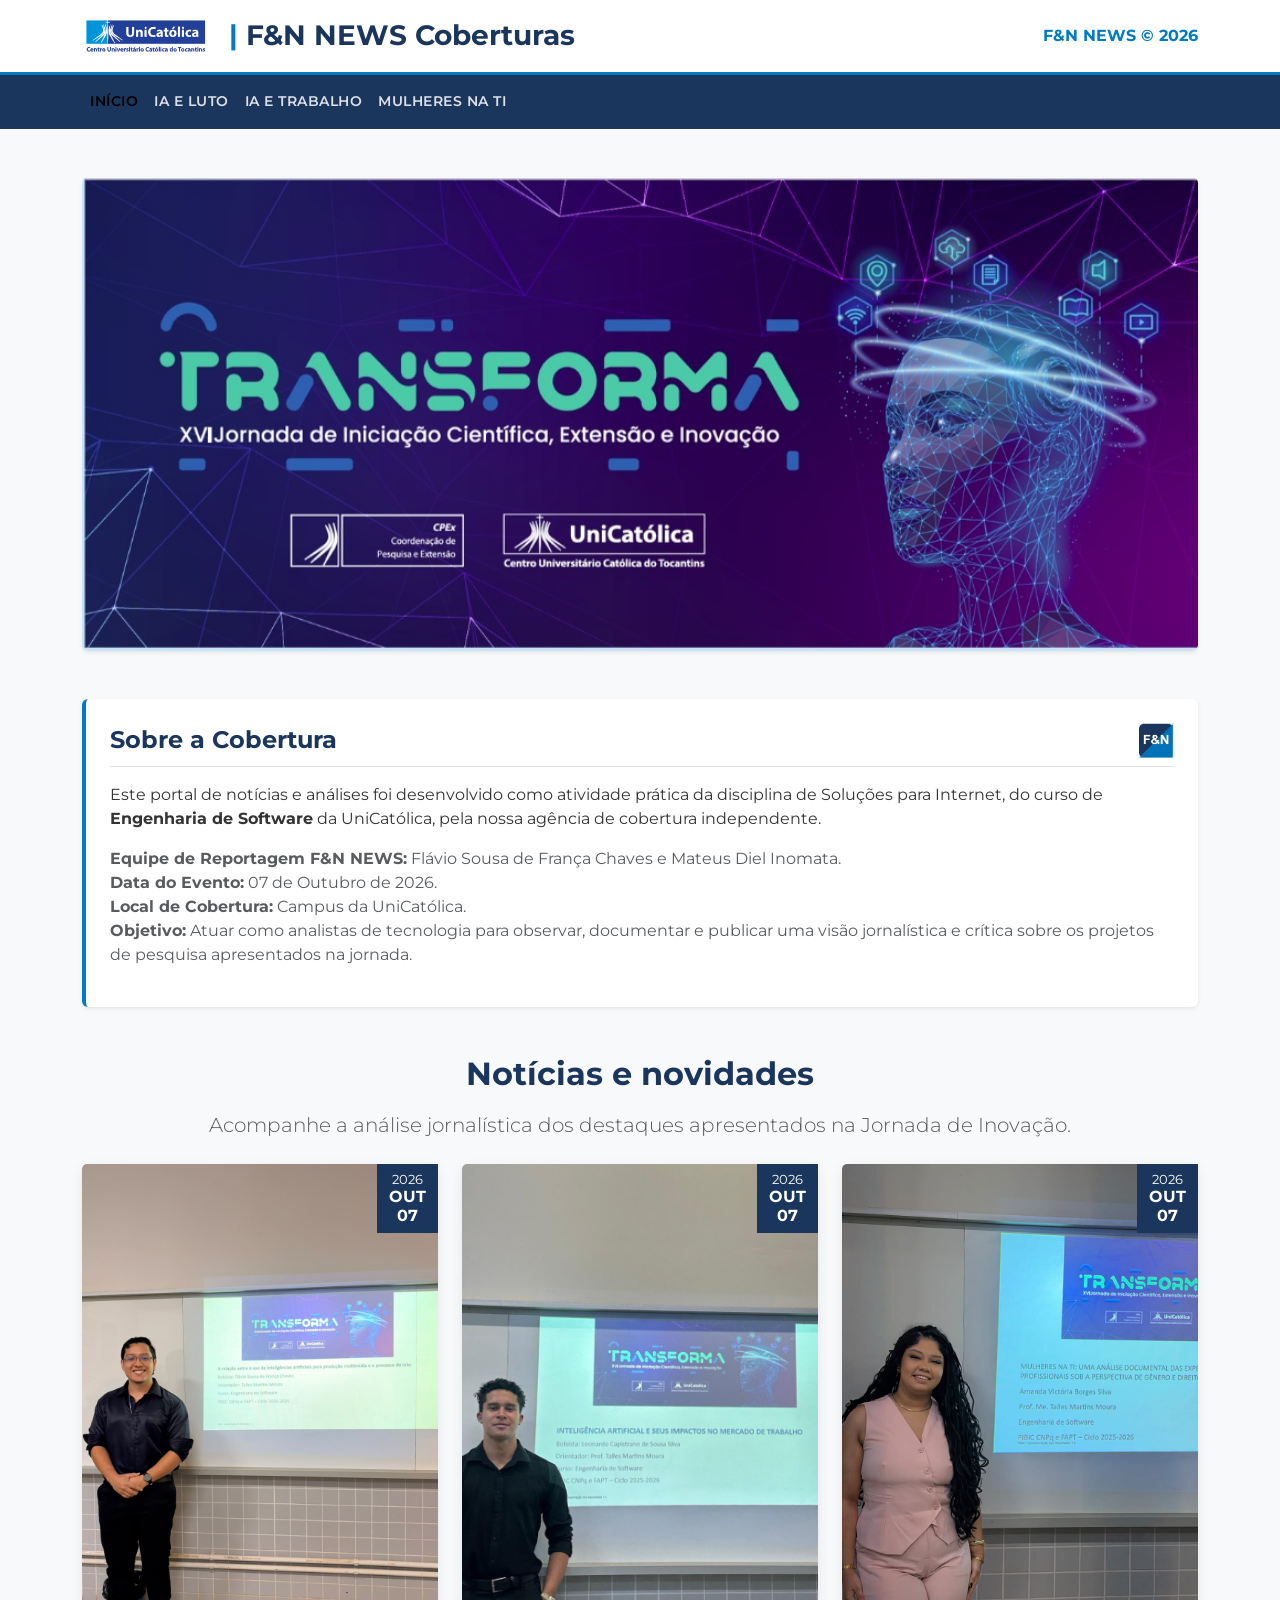
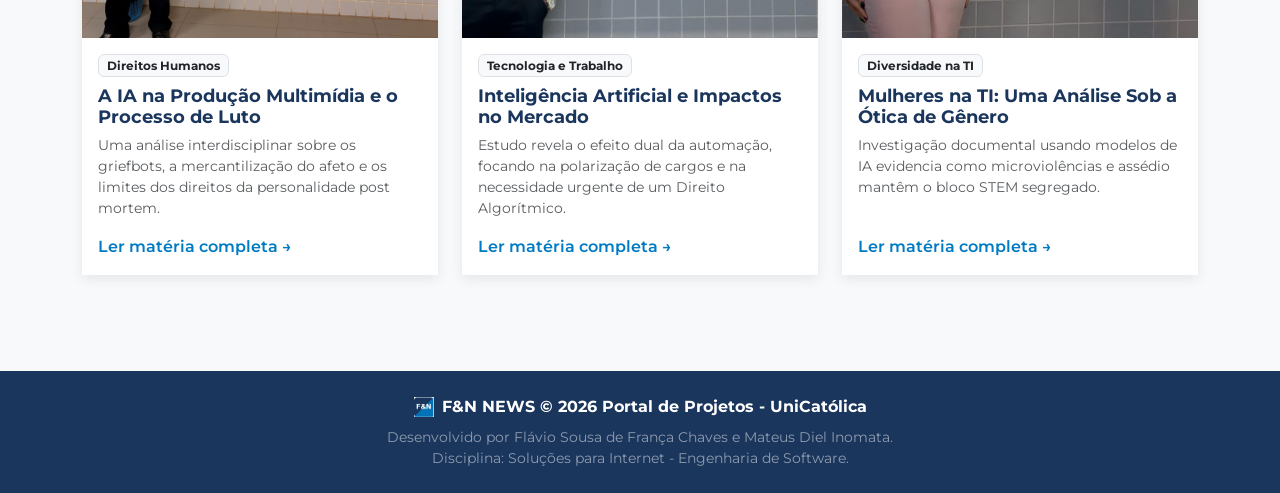
<file: index.html>
<!DOCTYPE html>
<html lang="pt-br">
<head>
    <meta charset="UTF-8">
    <meta name="viewport" content="width=device-width, initial-scale=1.0">
    <!-- NOME DA SUA EMPRESA NA BARRINHA -->
    <title>F&N NEWS | Portal de Projetos UniCatólica</title>
    
    <!-- LINK PARA A BARRINHA (Favicon) -->
    <link rel="icon" type="image/png" href="img/favicon-fn.png?v=2">
    
    <!-- CSS do Bootstrap -->
    <link href="https://cdn.jsdelivr.net/npm/bootstrap@5.3.2/dist/css/bootstrap.min.css" rel="stylesheet">
    <!-- Nosso CSS Personalizado -->
    <link href="css/style.css" rel="stylesheet">
</head>
<body>

    <!-- Cabeçalho Semântico com Logótipo e Nome da Empresa -->
    <header class="header-top py-3">
        <div class="container d-flex justify-content-between align-items-center">
            <div class="d-flex align-items-center gap-3">
                <img src="img/logo-unicatolica.png" alt="Logótipo UniCatólica" height="40">
                <h1 class="h3 mb-0 text-dark fw-bold" style="color: var(--uc-azul-escuro) !important;">
                    <span style="color: var(--uc-azul-claro);">|</span> F&N NEWS Coberturas
                </h1>
            </div>
            <span class="text-muted d-none d-md-block fw-bold" style="color: var(--uc-azul-claro) !important;">F&N NEWS &copy; 2026</span>
        </div>
    </header>

    <!-- Menu de Navegação Semântico -->
    <nav class="navbar navbar-expand-md navbar-custom py-2">
        <div class="container">
            <button class="navbar-toggler bg-light" type="button" data-bs-toggle="collapse" data-bs-target="#menuPrincipal" aria-controls="menuPrincipal" aria-expanded="false" aria-label="Alternar navegação">
                <span class="navbar-toggler-icon"></span>
            </button>
            <div class="collapse navbar-collapse" id="menuPrincipal">
                <ul class="navbar-nav me-auto nav-menu-custom">
                    <li class="nav-item"><a class="nav-link active" href="index.html">Início</a></li>
                    <li class="nav-item"><a class="nav-link" href="projeto1.html">IA e Luto</a></li>
                    <li class="nav-item"><a class="nav-link" href="projeto2.html">IA e Trabalho</a></li>
                    <li class="nav-item"><a class="nav-link" href="projeto3.html">Mulheres na TI</a></li>
                </ul>
            </div>
        </div>
    </nav>

    <!-- Conteúdo Principal Semântico -->
    <main class="container my-5">
        
        <!-- Banner do Evento -->
        <section class="mb-5">
            <img src="img/banner-evento.jpg" alt="Banner Transforma - XV Jornada de Iniciação Científica" class="img-fluid rounded shadow-sm w-100">
        </section>

        <!-- SECÇÃO SOBRE (Requisito Obrigatório da Aba 1) -->
        <section class="mb-5 bg-white p-4 rounded shadow-sm border-start border-4" style="border-color: var(--uc-azul-claro) !important;">
            <div class="d-flex align-items-center justify-content-between border-bottom pb-2 mb-3">
                <h2 class="fw-bold h4 mb-0" style="color: var(--uc-azul-escuro);">Sobre a Cobertura</h2>
                <img src="img/favicon-fn.png" alt="Logo F&N News" height="35">
            </div>
            <p>Este portal de notícias e análises foi desenvolvido como atividade prática da disciplina de Soluções para Internet, do curso de <strong>Engenharia de Software</strong> da UniCatólica, pela nossa agência de cobertura independente.</p>
            <ul class="list-unstyled text-muted">
                <li><strong>Equipe de Reportagem F&N NEWS:</strong> Flávio Sousa de França Chaves e Mateus Diel Inomata.</li>
                <li><strong>Data do Evento:</strong> 07 de Outubro de 2026.</li>
                <li><strong>Local de Cobertura:</strong> Campus da UniCatólica.</li>
                <li><strong>Objetivo:</strong> Atuar como analistas de tecnologia para observar, documentar e publicar uma visão jornalística e crítica sobre os projetos de pesquisa apresentados na jornada.</li>
            </ul>
        </section>

        <section class="mb-4 text-center">
            <h2 class="fw-bold mb-3" style="color: var(--uc-azul-escuro);">Notícias e novidades</h2>
            <p class="lead text-muted">Acompanhe a análise jornalística dos destaques apresentados na Jornada de Inovação.</p>
        </section>

        <!-- Grid de Artigos (Cards no estilo UniCatólica) -->
        <div class="row g-4 news-grid">
            
            <!-- Projeto 1 -->
            <article class="col-12 col-md-4">
                <div class="card news-card">
                    <div class="card-date-badge">
                        <span>2026</span>
                        OUT<br>07
                    </div>
                    <img src="img/projeto1-01.jpg" class="card-img-top" alt="Apresentação do projeto sobre IA e Luto">
                    <div class="card-body d-flex flex-column">
                        <span class="badge bg-light text-dark mb-2 align-self-start border">Direitos Humanos</span>
                        <h3 class="card-title h5">A IA na Produção Multimídia e o Processo de Luto</h3>
                        <p class="card-text text-muted small">Uma análise interdisciplinar sobre os griefbots, a mercantilização do afeto e os limites dos direitos da personalidade post mortem.</p>
                        <a href="projeto1.html" class="btn-leia-mais mt-auto">Ler matéria completa &rarr;</a>
                    </div>
                </div>
            </article>

            <!-- Projeto 2 -->
            <article class="col-12 col-md-4">
                <div class="card news-card">
                    <div class="card-date-badge">
                        <span>2026</span>
                        OUT<br>07
                    </div>
                    <img src="img/projeto2-01.jpg" class="card-img-top" alt="Leonardo apresentando o projeto sobre IA no mercado de trabalho">
                    <div class="card-body d-flex flex-column">
                        <span class="badge bg-light text-dark mb-2 align-self-start border">Tecnologia e Trabalho</span>
                        <h3 class="card-title h5">Inteligência Artificial e Impactos no Mercado</h3>
                        <p class="card-text text-muted small">Estudo revela o efeito dual da automação, focando na polarização de cargos e na necessidade urgente de um Direito Algorítmico.</p>
                        <a href="projeto2.html" class="btn-leia-mais mt-auto">Ler matéria completa &rarr;</a>
                    </div>
                </div>
            </article>

            <!-- Projeto 3 -->
            <article class="col-12 col-md-4">
                <div class="card news-card">
                    <div class="card-date-badge">
                        <span>2026</span>
                        OUT<br>07
                    </div>
                    <img src="img/projeto3-01.jpg" class="card-img-top" alt="Apresentação do projeto Mulheres na TI">
                    <div class="card-body d-flex flex-column">
                        <span class="badge bg-light text-dark mb-2 align-self-start border">Diversidade na TI</span>
                        <h3 class="card-title h5">Mulheres na TI: Uma Análise Sob a Ótica de Gênero</h3>
                        <p class="card-text text-muted small">Investigação documental usando modelos de IA evidencia como microviolências e assédio mantêm o bloco STEM segregado.</p>
                        <a href="projeto3.html" class="btn-leia-mais mt-auto">Ler matéria completa &rarr;</a>
                    </div>
                </div>
            </article>

        </div>
    </main>

    <!-- Rodapé Semântico com Assinatura da Empresa -->
    <footer class="py-4 mt-5">
        <div class="container text-center">
            <div class="d-flex justify-content-center align-items-center gap-2 mb-2">
                <img src="img/favicon-fn.png" alt="F&N News" height="20">
                <p class="mb-0 fw-bold">F&N NEWS &copy; 2026 Portal de Projetos - UniCatólica</p>
            </div>
            <p class="mb-0 small text-white-50">
                Desenvolvido por Flávio Sousa de França Chaves e Mateus Diel Inomata.<br>
                Disciplina: Soluções para Internet - Engenharia de Software.
            </p>
        </div>
    </footer>

    <!-- JavaScript do Bootstrap -->
    <script src="https://cdn.jsdelivr.net/npm/bootstrap@5.3.2/dist/js/bootstrap.bundle.min.js"></script>
</body>
</html>
</file>
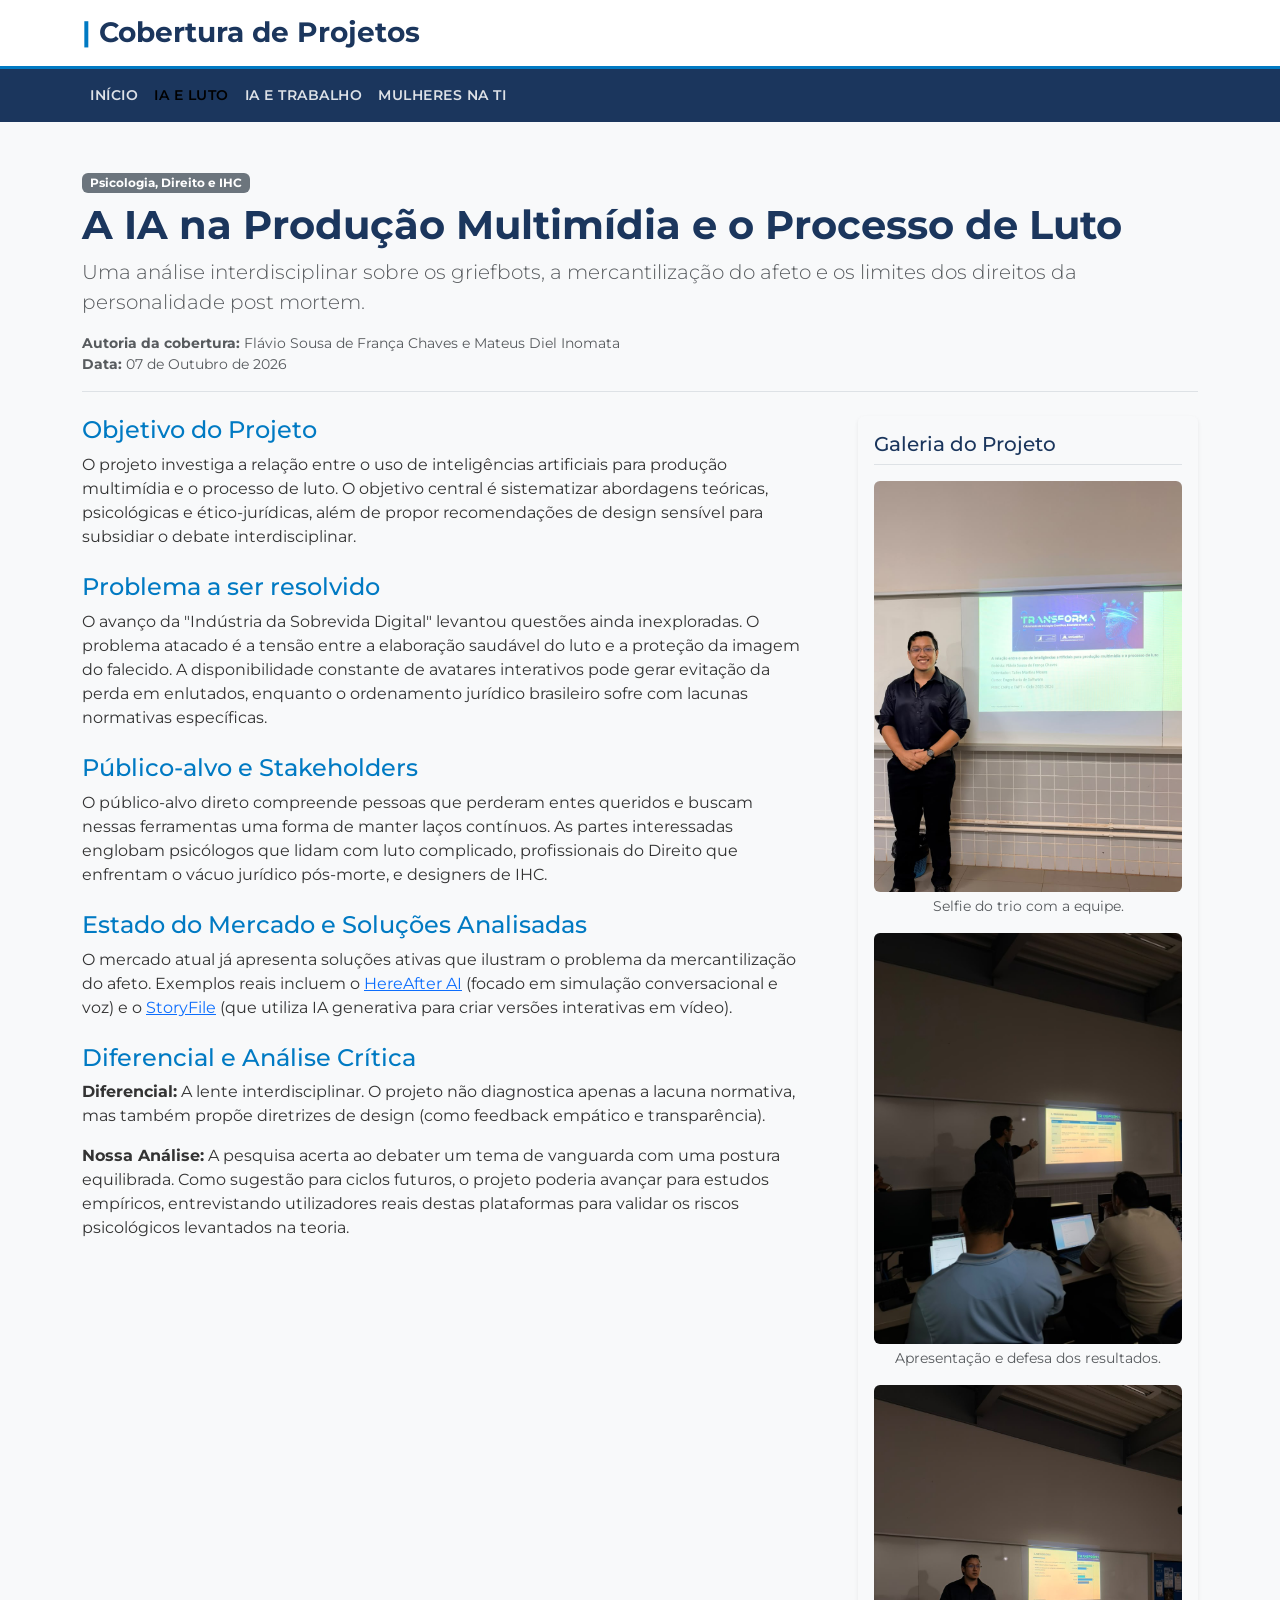
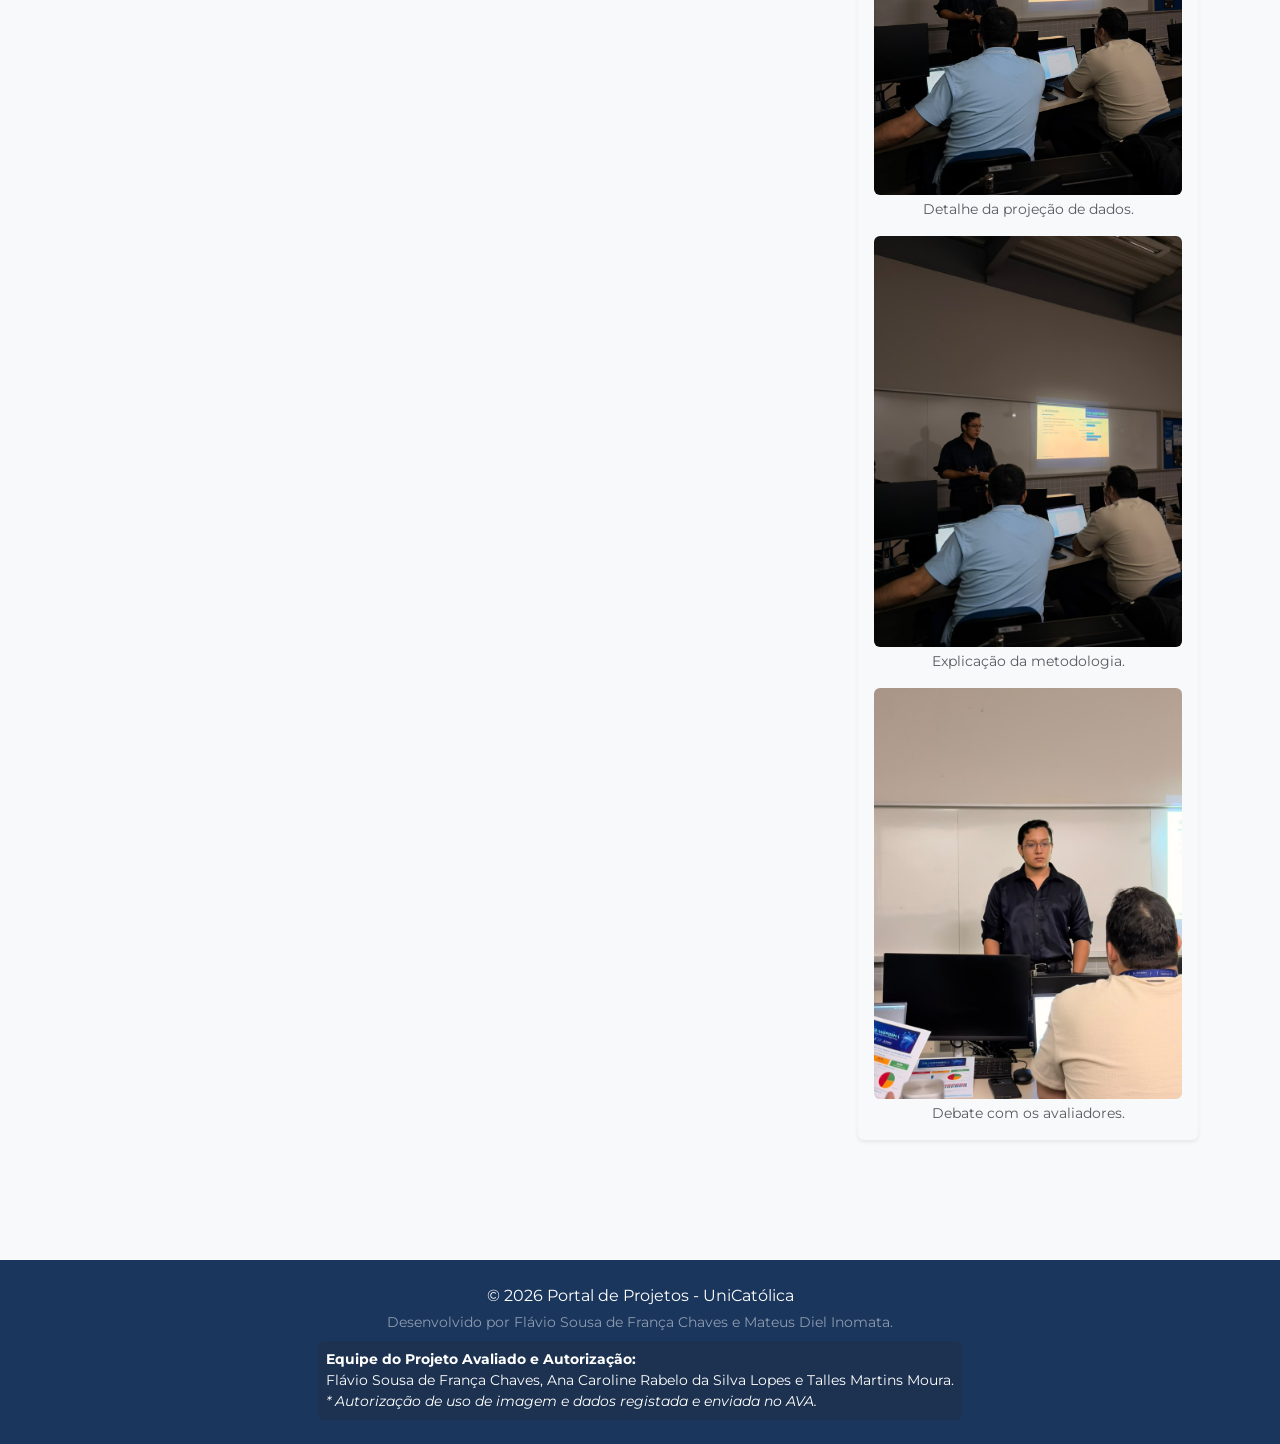
<file: projeto1.html>
<!DOCTYPE html>
<html lang="pt-br">
<head>
    <meta charset="UTF-8">
    <meta name="viewport" content="width=device-width, initial-scale=1.0">
    <title>IA e Luto | Portal de Projetos</title>
    <link href="https://cdn.jsdelivr.net/npm/bootstrap@5.3.2/dist/css/bootstrap.min.css" rel="stylesheet">
    <link href="css/style.css" rel="stylesheet">
    <link rel="icon" type="image/png" href="img/favicon-fn.png">
</head>
<body>

    <header class="header-top py-3">
        <div class="container d-flex justify-content-between align-items-center">
            <h2 class="h3 mb-0 fw-bold" style="color: var(--uc-azul-escuro);">
                <span style="color: var(--uc-azul-claro);">|</span> Cobertura de Projetos
            </h2>
        </div>
    </header>

    <nav class="navbar navbar-expand-md navbar-custom py-2">
        <div class="container">
            <button class="navbar-toggler bg-light" type="button" data-bs-toggle="collapse" data-bs-target="#menuPrincipal">
                <span class="navbar-toggler-icon"></span>
            </button>
            <div class="collapse navbar-collapse" id="menuPrincipal">
                <ul class="navbar-nav me-auto nav-menu-custom">
                    <li class="nav-item"><a class="nav-link" href="index.html">Início</a></li>
                    <li class="nav-item"><a class="nav-link active" href="projeto1.html">IA e Luto</a></li>
                    <li class="nav-item"><a class="nav-link" href="projeto2.html">IA e Trabalho</a></li>
                    <li class="nav-item"><a class="nav-link" href="projeto3.html">Mulheres na TI</a></li>
                </ul>
            </div>
        </div>
    </nav>

    <main class="container my-5">
        <article>
            <header class="mb-4 border-bottom pb-3">
                <span class="badge bg-secondary mb-2">Psicologia, Direito e IHC</span>
                <h1 class="fw-bold" style="color: var(--uc-azul-escuro);">A IA na Produção Multimídia e o Processo de Luto</h1>
                <p class="lead text-muted">Uma análise interdisciplinar sobre os griefbots, a mercantilização do afeto e os limites dos direitos da personalidade post mortem.</p>
                <div class="text-muted small">
                    <strong>Autoria da cobertura:</strong> Flávio Sousa de França Chaves e Mateus Diel Inomata<br>
                    <strong>Data:</strong> 07 de Outubro de 2026
                </div>
            </header>

            <div class="row g-5">
                <div class="col-12 col-lg-8">
                    
                    <section class="mb-4">
                        <h2 class="h4" style="color: var(--uc-azul-claro);">Objetivo do Projeto</h2>
                        <p>O projeto investiga a relação entre o uso de inteligências artificiais para produção multimídia e o processo de luto. O objetivo central é sistematizar abordagens teóricas, psicológicas e ético-jurídicas, além de propor recomendações de design sensível para subsidiar o debate interdisciplinar.</p>
                    </section>

                    <section class="mb-4">
                        <h2 class="h4" style="color: var(--uc-azul-claro);">Problema a ser resolvido</h2>
                        <p>O avanço da "Indústria da Sobrevida Digital" levantou questões ainda inexploradas. O problema atacado é a tensão entre a elaboração saudável do luto e a proteção da imagem do falecido. A disponibilidade constante de avatares interativos pode gerar evitação da perda em enlutados, enquanto o ordenamento jurídico brasileiro sofre com lacunas normativas específicas.</p>
                    </section>

                    <section class="mb-4">
                        <h2 class="h4" style="color: var(--uc-azul-claro);">Público-alvo e Stakeholders</h2>
                        <p>O público-alvo direto compreende pessoas que perderam entes queridos e buscam nessas ferramentas uma forma de manter laços contínuos. As partes interessadas englobam psicólogos que lidam com luto complicado, profissionais do Direito que enfrentam o vácuo jurídico pós-morte, e designers de IHC.</p>
                    </section>

                    <section class="mb-4">
                        <h2 class="h4" style="color: var(--uc-azul-claro);">Estado do Mercado e Soluções Analisadas</h2>
                        <p>O mercado atual já apresenta soluções ativas que ilustram o problema da mercantilização do afeto. Exemplos reais incluem o <a href="https://www.hereafter.ai/" target="_blank">HereAfter AI</a> (focado em simulação conversacional e voz) e o <a href="https://storyfile.com/" target="_blank">StoryFile</a> (que utiliza IA generativa para criar versões interativas em vídeo).</p>
                    </section>

                    <section class="mb-4">
                        <h2 class="h4" style="color: var(--uc-azul-claro);">Diferencial e Análise Crítica</h2>
                        <p><strong>Diferencial:</strong> A lente interdisciplinar. O projeto não diagnostica apenas a lacuna normativa, mas também propõe diretrizes de design (como feedback empático e transparência).</p>
                        <p><strong>Nossa Análise:</strong> A pesquisa acerta ao debater um tema de vanguarda com uma postura equilibrada. Como sugestão para ciclos futuros, o projeto poderia avançar para estudos empíricos, entrevistando utilizadores reais destas plataformas para validar os riscos psicológicos levantados na teoria.</p>
                    </section>
                </div>

                <aside class="col-12 col-lg-4">
                    <div class="bg-light p-3 rounded shadow-sm mb-4">
                        <h3 class="h5 border-bottom pb-2 mb-3" style="color: var(--uc-azul-escuro);">Galeria do Projeto</h3>
                        <div class="d-flex flex-column gap-3">
                            <figure class="mb-0">
                                <img src="img/projeto1-01.jpg" class="img-fluid rounded" alt="Selfie do trio no laboratório de informática">
                                <figcaption class="small text-muted mt-1 text-center">Selfie do trio com a equipe.</figcaption>
                            </figure>
                            <figure class="mb-0">
                                <img src="img/projeto1-02.jpg" class="img-fluid rounded" alt="Pesquisador apresentando banner do projeto">
                                <figcaption class="small text-muted mt-1 text-center">Apresentação e defesa dos resultados.</figcaption>
                            </figure>
                            <figure class="mb-0">
                                <img src="img/projeto1-03.jpg" class="img-fluid rounded" alt="Detalhe dos gráficos de resultados no projetor">
                                <figcaption class="small text-muted mt-1 text-center">Detalhe da projeção de dados.</figcaption>
                            </figure>
                            <figure class="mb-0">
                                <img src="img/projeto1-04.jpg" class="img-fluid rounded" alt="Discussão sobre a metodologia do projeto">
                                <figcaption class="small text-muted mt-1 text-center">Explicação da metodologia.</figcaption>
                            </figure>
                            <figure class="mb-0">
                                <img src="img/projeto1-05.jpg" class="img-fluid rounded" alt="Professor e aluno debatendo luto e IA">
                                <figcaption class="small text-muted mt-1 text-center">Debate com os avaliadores.</figcaption>
                            </figure>
                        </div>
                    </div>
                </aside>
            </div>
        </article>
    </main>

    <footer class="py-4 mt-5">
        <div class="container text-center">
            <p class="mb-1">&copy; 2026 Portal de Projetos - UniCatólica</p>
            <p class="mb-2 small text-white-50">Desenvolvido por Flávio Sousa de França Chaves e Mateus Diel Inomata.</p>
            <div class="bg-dark bg-opacity-25 p-2 rounded d-inline-block text-start small">
                <strong>Equipe do Projeto Avaliado e Autorização:</strong><br>
                Flávio Sousa de França Chaves, Ana Caroline Rabelo da Silva Lopes e Talles Martins Moura.<br>
                <em>* Autorização de uso de imagem e dados registada e enviada no AVA.</em>
            </div>
        </div>
    </footer>

    <script src="https://cdn.jsdelivr.net/npm/bootstrap@5.3.2/dist/js/bootstrap.bundle.min.js"></script>
</body>
</html>
</file>
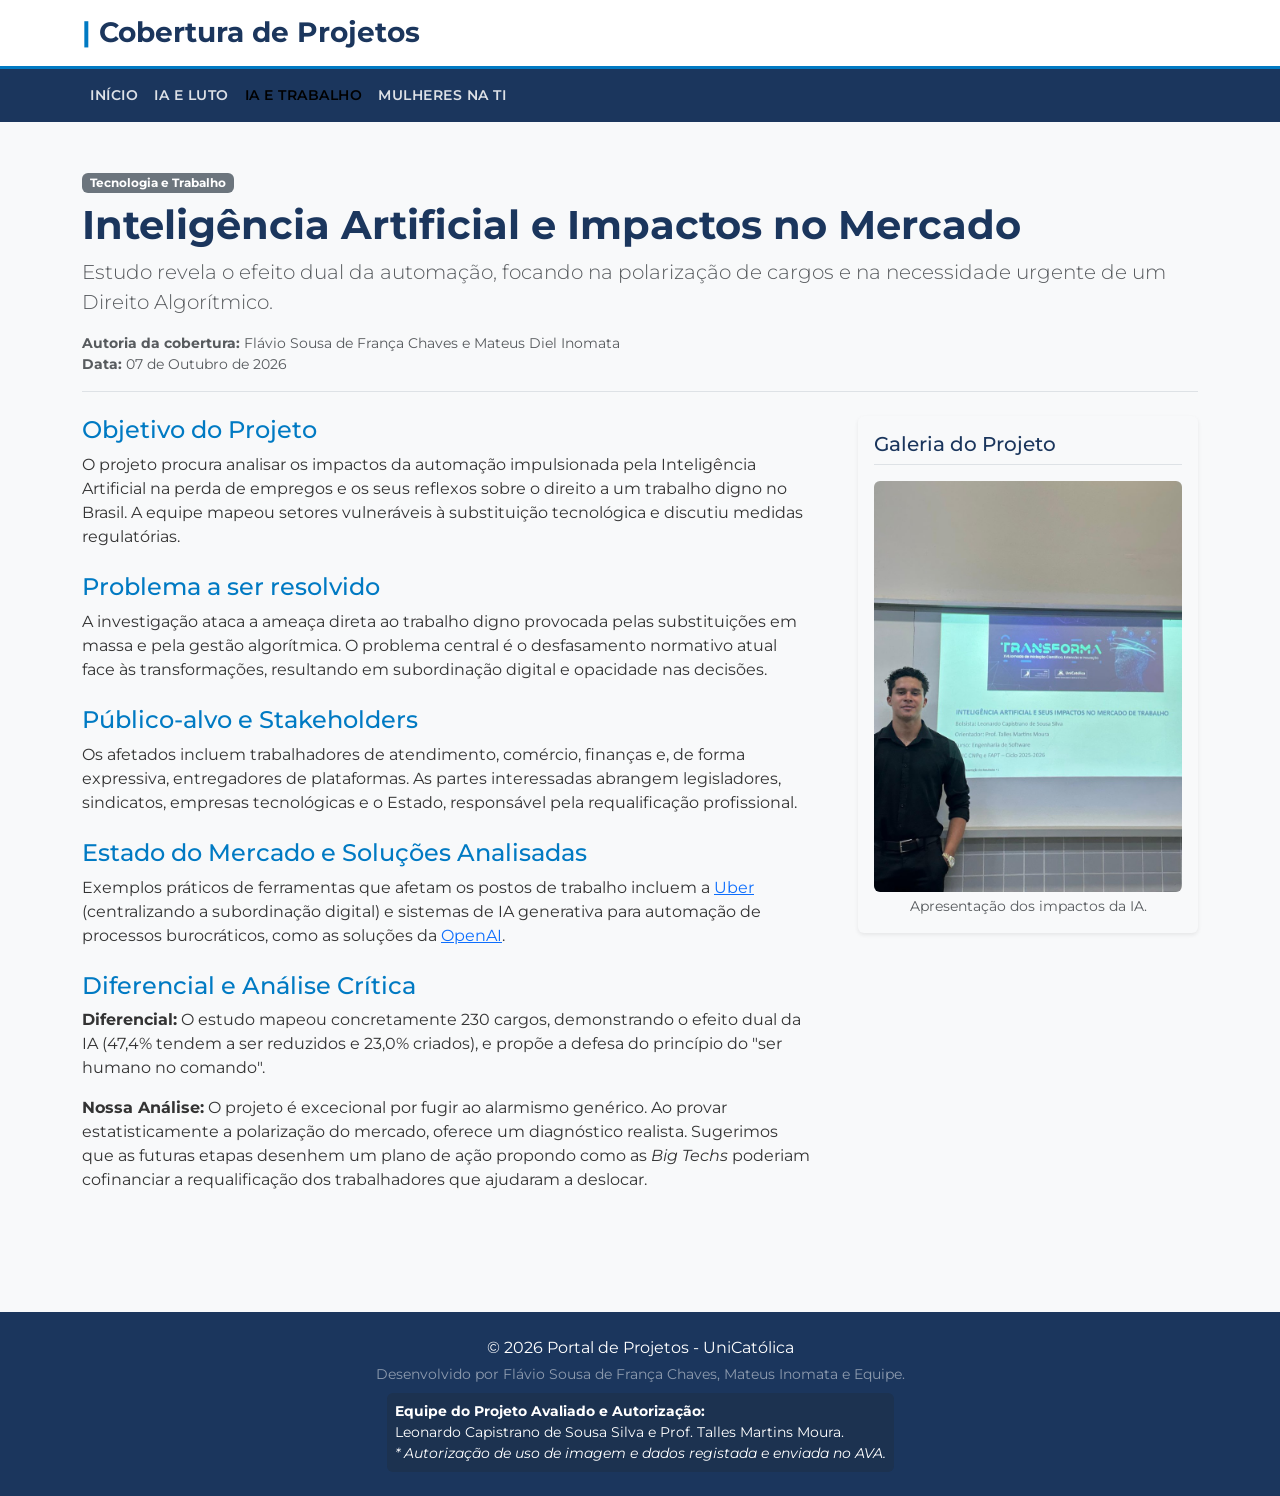
<file: projeto2.html>
<!DOCTYPE html>
<html lang="pt-br">
<head>
    <meta charset="UTF-8">
    <meta name="viewport" content="width=device-width, initial-scale=1.0">
    <title>IA e Trabalho | Portal de Projetos</title>
    <link href="https://cdn.jsdelivr.net/npm/bootstrap@5.3.2/dist/css/bootstrap.min.css" rel="stylesheet">
    <link href="css/style.css" rel="stylesheet">
    <link rel="icon" type="image/png" href="img/favicon-fn.png">
</head>
<body>

    <header class="header-top py-3">
        <div class="container d-flex justify-content-between align-items-center">
            <h2 class="h3 mb-0 fw-bold" style="color: var(--uc-azul-escuro);">
                <span style="color: var(--uc-azul-claro);">|</span> Cobertura de Projetos
            </h2>
        </div>
    </header>

    <nav class="navbar navbar-expand-md navbar-custom py-2">
        <div class="container">
            <button class="navbar-toggler bg-light" type="button" data-bs-toggle="collapse" data-bs-target="#menuPrincipal">
                <span class="navbar-toggler-icon"></span>
            </button>
            <div class="collapse navbar-collapse" id="menuPrincipal">
                <ul class="navbar-nav me-auto nav-menu-custom">
                    <li class="nav-item"><a class="nav-link" href="index.html">Início</a></li>
                    <li class="nav-item"><a class="nav-link" href="projeto1.html">IA e Luto</a></li>
                    <li class="nav-item"><a class="nav-link active" href="projeto2.html">IA e Trabalho</a></li>
                    <li class="nav-item"><a class="nav-link" href="projeto3.html">Mulheres na TI</a></li>
                </ul>
            </div>
        </div>
    </nav>

    <main class="container my-5">
        <article>
            <header class="mb-4 border-bottom pb-3">
                <span class="badge bg-secondary mb-2">Tecnologia e Trabalho</span>
                <h1 class="fw-bold" style="color: var(--uc-azul-escuro);">Inteligência Artificial e Impactos no Mercado</h1>
                <p class="lead text-muted">Estudo revela o efeito dual da automação, focando na polarização de cargos e na necessidade urgente de um Direito Algorítmico.</p>
                <div class="text-muted small">
                    <strong>Autoria da cobertura:</strong> Flávio Sousa de França Chaves e Mateus Diel Inomata<br>
                    <strong>Data:</strong> 07 de Outubro de 2026
                </div>
            </header>

            <div class="row g-5">
                <div class="col-12 col-lg-8">
                    <section class="mb-4">
                        <h2 class="h4" style="color: var(--uc-azul-claro);">Objetivo do Projeto</h2>
                        <p>O projeto procura analisar os impactos da automação impulsionada pela Inteligência Artificial na perda de empregos e os seus reflexos sobre o direito a um trabalho digno no Brasil. A equipe mapeou setores vulneráveis à substituição tecnológica e discutiu medidas regulatórias.</p>
                    </section>

                    <section class="mb-4">
                        <h2 class="h4" style="color: var(--uc-azul-claro);">Problema a ser resolvido</h2>
                        <p>A investigação ataca a ameaça direta ao trabalho digno provocada pelas substituições em massa e pela gestão algorítmica. O problema central é o desfasamento normativo atual face às transformações, resultando em subordinação digital e opacidade nas decisões.</p>
                    </section>

                    <section class="mb-4">
                        <h2 class="h4" style="color: var(--uc-azul-claro);">Público-alvo e Stakeholders</h2>
                        <p>Os afetados incluem trabalhadores de atendimento, comércio, finanças e, de forma expressiva, entregadores de plataformas. As partes interessadas abrangem legisladores, sindicatos, empresas tecnológicas e o Estado, responsável pela requalificação profissional.</p>
                    </section>

                    <section class="mb-4">
                        <h2 class="h4" style="color: var(--uc-azul-claro);">Estado do Mercado e Soluções Analisadas</h2>
                        <p>Exemplos práticos de ferramentas que afetam os postos de trabalho incluem a <a href="https://www.uber.com/" target="_blank">Uber</a> (centralizando a subordinação digital) e sistemas de IA generativa para automação de processos burocráticos, como as soluções da <a href="https://openai.com/" target="_blank">OpenAI</a>.</p>
                    </section>

                    <section class="mb-4">
                        <h2 class="h4" style="color: var(--uc-azul-claro);">Diferencial e Análise Crítica</h2>
                        <p><strong>Diferencial:</strong> O estudo mapeou concretamente 230 cargos, demonstrando o efeito dual da IA (47,4% tendem a ser reduzidos e 23,0% criados), e propõe a defesa do princípio do "ser humano no comando".</p>
                        <p><strong>Nossa Análise:</strong> O projeto é excecional por fugir ao alarmismo genérico. Ao provar estatisticamente a polarização do mercado, oferece um diagnóstico realista. Sugerimos que as futuras etapas desenhem um plano de ação propondo como as <em>Big Techs</em> poderiam cofinanciar a requalificação dos trabalhadores que ajudaram a deslocar.</p>
                    </section>
                </div>

                <aside class="col-12 col-lg-4">
                    <div class="bg-light p-3 rounded shadow-sm mb-4">
                        <h3 class="h5 border-bottom pb-2 mb-3" style="color: var(--uc-azul-escuro);">Galeria do Projeto</h3>
                        <div class="d-flex flex-column gap-3">
                            <figure class="mb-0">
                                <img src="img/projeto2-01.jpg" class="img-fluid rounded" alt="Leonardo apresentando o projeto">
                                <figcaption class="small text-muted mt-1 text-center">Apresentação dos impactos da IA.</figcaption>
                            </figure>
                        </div>
                    </div>
                </aside>
            </div>
        </article>
    </main>

    <footer class="py-4 mt-5">
        <div class="container text-center">
            <p class="mb-1">&copy; 2026 Portal de Projetos - UniCatólica</p>
            <p class="mb-2 small text-white-50">Desenvolvido por Flávio Sousa de França Chaves, Mateus Inomata e Equipe.</p>
            <div class="bg-dark bg-opacity-25 p-2 rounded d-inline-block text-start small">
                <strong>Equipe do Projeto Avaliado e Autorização:</strong><br>
                Leonardo Capistrano de Sousa Silva e Prof. Talles Martins Moura.<br>
                <em>* Autorização de uso de imagem e dados registada e enviada no AVA.</em>
            </div>
        </div>
    </footer>

    <script src="https://cdn.jsdelivr.net/npm/bootstrap@5.3.2/dist/js/bootstrap.bundle.min.js"></script>
</body>
</html>
</file>
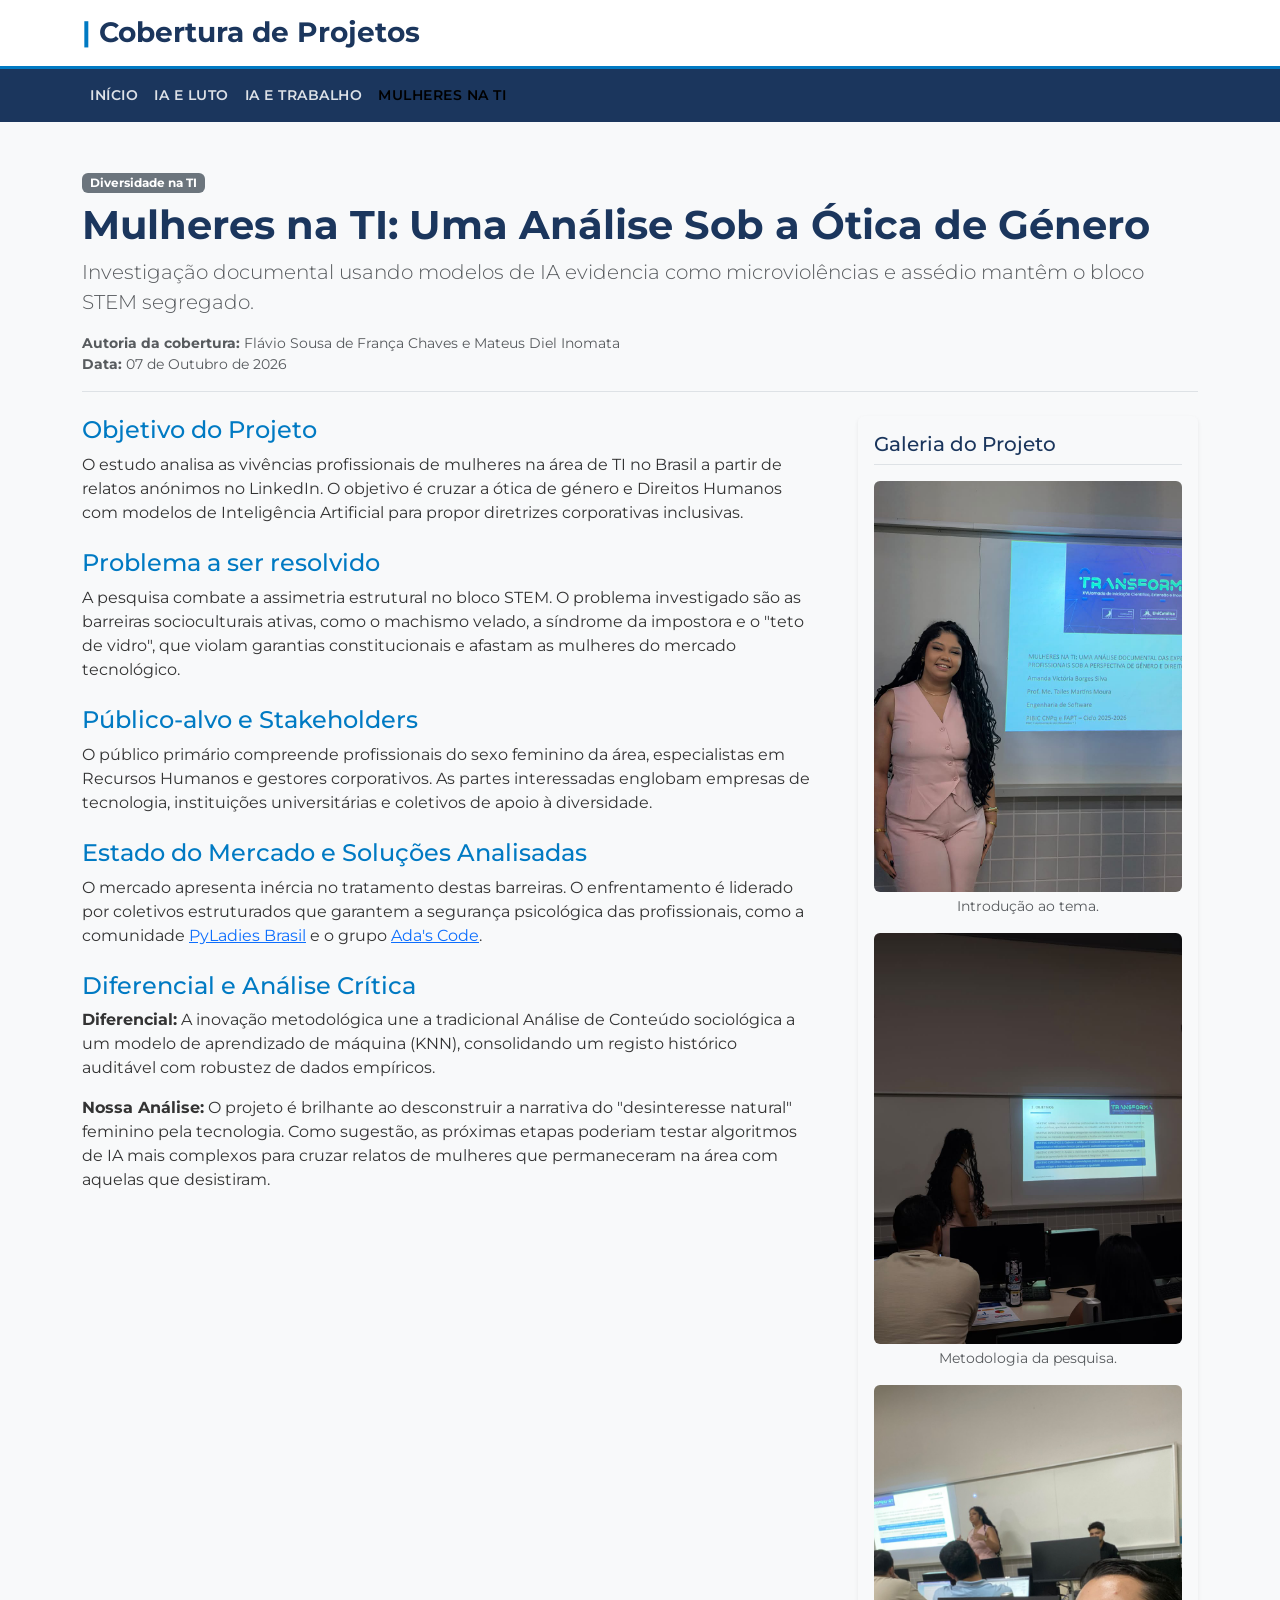
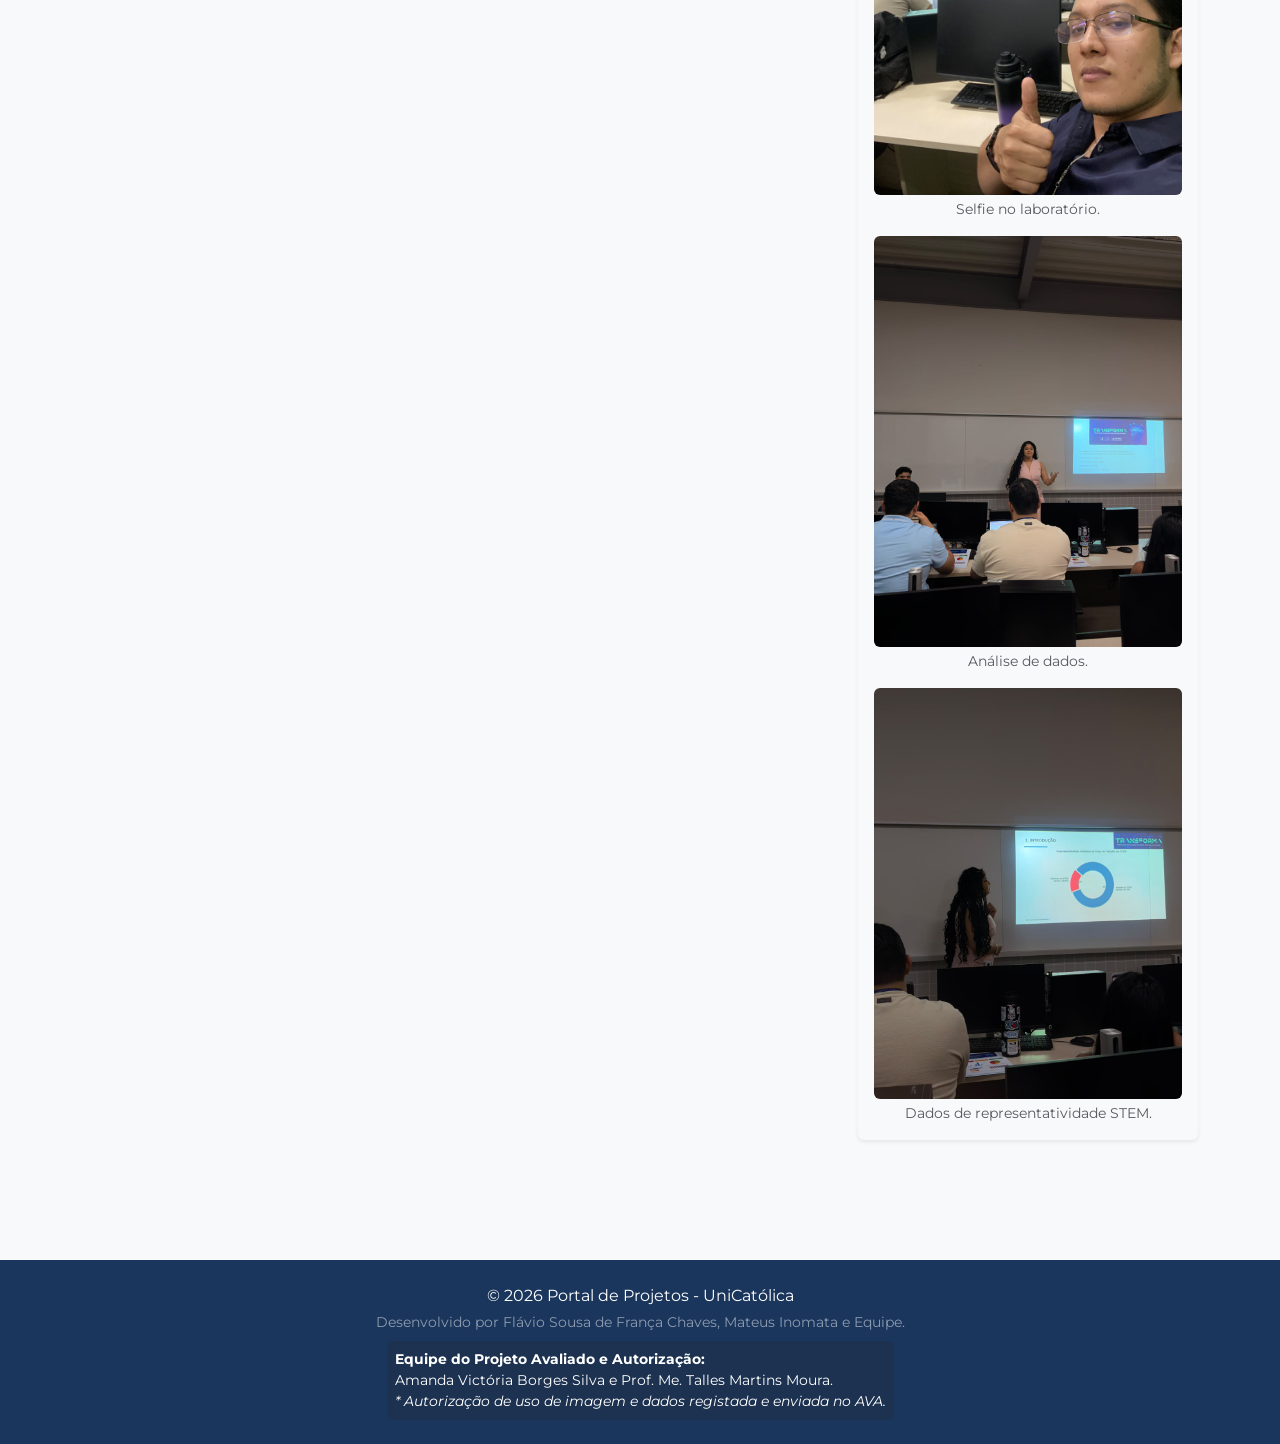
<file: projeto3.html>
<!DOCTYPE html>
<html lang="pt-br">
<head>
    <meta charset="UTF-8">
    <meta name="viewport" content="width=device-width, initial-scale=1.0">
    <title>Mulheres na TI | Portal de Projetos</title>
    <link href="https://cdn.jsdelivr.net/npm/bootstrap@5.3.2/dist/css/bootstrap.min.css" rel="stylesheet">
    <link href="css/style.css" rel="stylesheet">
    <link rel="icon" type="image/png" href="img/favicon-fn.png">
</head>
<body>

    <header class="header-top py-3">
        <div class="container d-flex justify-content-between align-items-center">
            <h2 class="h3 mb-0 fw-bold" style="color: var(--uc-azul-escuro);">
                <span style="color: var(--uc-azul-claro);">|</span> Cobertura de Projetos
            </h2>
        </div>
    </header>

    <nav class="navbar navbar-expand-md navbar-custom py-2">
        <div class="container">
            <button class="navbar-toggler bg-light" type="button" data-bs-toggle="collapse" data-bs-target="#menuPrincipal">
                <span class="navbar-toggler-icon"></span>
            </button>
            <div class="collapse navbar-collapse" id="menuPrincipal">
                <ul class="navbar-nav me-auto nav-menu-custom">
                    <li class="nav-item"><a class="nav-link" href="index.html">Início</a></li>
                    <li class="nav-item"><a class="nav-link" href="projeto1.html">IA e Luto</a></li>
                    <li class="nav-item"><a class="nav-link" href="projeto2.html">IA e Trabalho</a></li>
                    <li class="nav-item"><a class="nav-link active" href="projeto3.html">Mulheres na TI</a></li>
                </ul>
            </div>
        </div>
    </nav>

    <main class="container my-5">
        <article>
            <header class="mb-4 border-bottom pb-3">
                <span class="badge bg-secondary mb-2">Diversidade na TI</span>
                <h1 class="fw-bold" style="color: var(--uc-azul-escuro);">Mulheres na TI: Uma Análise Sob a Ótica de Género</h1>
                <p class="lead text-muted">Investigação documental usando modelos de IA evidencia como microviolências e assédio mantêm o bloco STEM segregado.</p>
                <div class="text-muted small">
                    <strong>Autoria da cobertura:</strong> Flávio Sousa de França Chaves e Mateus Diel Inomata<br>
                    <strong>Data:</strong> 07 de Outubro de 2026
                </div>
            </header>

            <div class="row g-5">
                <div class="col-12 col-lg-8">
                    <section class="mb-4">
                        <h2 class="h4" style="color: var(--uc-azul-claro);">Objetivo do Projeto</h2>
                        <p>O estudo analisa as vivências profissionais de mulheres na área de TI no Brasil a partir de relatos anónimos no LinkedIn. O objetivo é cruzar a ótica de género e Direitos Humanos com modelos de Inteligência Artificial para propor diretrizes corporativas inclusivas.</p>
                    </section>

                    <section class="mb-4">
                        <h2 class="h4" style="color: var(--uc-azul-claro);">Problema a ser resolvido</h2>
                        <p>A pesquisa combate a assimetria estrutural no bloco STEM. O problema investigado são as barreiras socioculturais ativas, como o machismo velado, a síndrome da impostora e o "teto de vidro", que violam garantias constitucionais e afastam as mulheres do mercado tecnológico.</p>
                    </section>

                    <section class="mb-4">
                        <h2 class="h4" style="color: var(--uc-azul-claro);">Público-alvo e Stakeholders</h2>
                        <p>O público primário compreende profissionais do sexo feminino da área, especialistas em Recursos Humanos e gestores corporativos. As partes interessadas englobam empresas de tecnologia, instituições universitárias e coletivos de apoio à diversidade.</p>
                    </section>

                    <section class="mb-4">
                        <h2 class="h4" style="color: var(--uc-azul-claro);">Estado do Mercado e Soluções Analisadas</h2>
                        <p>O mercado apresenta inércia no tratamento destas barreiras. O enfrentamento é liderado por coletivos estruturados que garantem a segurança psicológica das profissionais, como a comunidade <a href="https://brasil.pyladies.com/" target="_blank">PyLadies Brasil</a> e o grupo <a href="https://adascode.org/" target="_blank">Ada's Code</a>.</p>
                    </section>

                    <section class="mb-4">
                        <h2 class="h4" style="color: var(--uc-azul-claro);">Diferencial e Análise Crítica</h2>
                        <p><strong>Diferencial:</strong> A inovação metodológica une a tradicional Análise de Conteúdo sociológica a um modelo de aprendizado de máquina (KNN), consolidando um registo histórico auditável com robustez de dados empíricos.</p>
                        <p><strong>Nossa Análise:</strong> O projeto é brilhante ao desconstruir a narrativa do "desinteresse natural" feminino pela tecnologia. Como sugestão, as próximas etapas poderiam testar algoritmos de IA mais complexos para cruzar relatos de mulheres que permaneceram na área com aquelas que desistiram.</p>
                    </section>
                </div>

                <aside class="col-12 col-lg-4">
                    <div class="bg-light p-3 rounded shadow-sm mb-4">
                        <h3 class="h5 border-bottom pb-2 mb-3" style="color: var(--uc-azul-escuro);">Galeria do Projeto</h3>
                        <div class="d-flex flex-column gap-3">
                            <figure class="mb-0">
                                <img src="img/projeto3-01.jpg" class="img-fluid rounded" alt="Apresentação inicial sobre Mulheres na TI">
                                <figcaption class="small text-muted mt-1 text-center">Introdução ao tema.</figcaption>
                            </figure>
                            <figure class="mb-0">
                                <img src="img/projeto3-02.jpg" class="img-fluid rounded" alt="Ecrã de apresentação da metodologia">
                                <figcaption class="small text-muted mt-1 text-center">Metodologia da pesquisa.</figcaption>
                            </figure>
                            <figure class="mb-0">
                                <img src="img/projeto3-03.jpg" class="img-fluid rounded" alt="Selfie com o grupo no laboratório">
                                <figcaption class="small text-muted mt-1 text-center">Selfie no laboratório.</figcaption>
                            </figure>
                            <figure class="mb-0">
                                <img src="img/projeto3-04.jpg" class="img-fluid rounded" alt="Projeção dos resultados analíticos">
                                <figcaption class="small text-muted mt-1 text-center">Análise de dados.</figcaption>
                            </figure>
                            <figure class="mb-0">
                                <img src="img/projeto3-05.jpg" class="img-fluid rounded" alt="Gráfico circular de representatividade no STEM">
                                <figcaption class="small text-muted mt-1 text-center">Dados de representatividade STEM.</figcaption>
                            </figure>
                        </div>
                    </div>
                </aside>
            </div>
        </article>
    </main>

    <footer class="py-4 mt-5">
        <div class="container text-center">
            <p class="mb-1">&copy; 2026 Portal de Projetos - UniCatólica</p>
            <p class="mb-2 small text-white-50">Desenvolvido por Flávio Sousa de França Chaves, Mateus Inomata e Equipe.</p>
            <div class="bg-dark bg-opacity-25 p-2 rounded d-inline-block text-start small">
                <strong>Equipe do Projeto Avaliado e Autorização:</strong><br>
                Amanda Victória Borges Silva e Prof. Me. Talles Martins Moura.<br>
                <em>* Autorização de uso de imagem e dados registada e enviada no AVA.</em>
            </div>
        </div>
    </footer>

    <script src="https://cdn.jsdelivr.net/npm/bootstrap@5.3.2/dist/js/bootstrap.bundle.min.js"></script>
</body>
</html>
</file>
<file: css/style.css>
/* Importação da fonte moderna padrão */
@import url('https://fonts.googleapis.com/css2?family=Montserrat:wght@400;600;700&display=swap');

:root {
    --uc-azul-escuro: #1b365d; /* Cor do texto do logo e menus */
    --uc-azul-claro: #007ac3;  /* Cor dos feixes de luz do logo */
    --uc-fundo: #f8f9fa;       /* Cinza muito claro para o fundo */
    --uc-texto: #333333;
}

body {
    font-family: 'Montserrat', sans-serif;
    background-color: var(--uc-fundo);
    color: var(--uc-texto);
    display: flex;
    flex-direction: column;
    min-height: 100vh;
}

/* --- CABEÇALHO E NAVEGAÇÃO --- */
.header-top {
    background-color: white;
    border-bottom: 3px solid var(--uc-azul-claro);
}

.navbar-custom {
    background-color: var(--uc-azul-escuro);
}

.navbar-custom .nav-link {
    color: rgba(255,255,255,0.85);
    font-weight: 600;
    text-transform: uppercase;
    font-size: 0.9rem;
    letter-spacing: 0.5px;
}

.navbar-custom .nav-link:hover {
    color: white;
}

/* --- CARDS DE NOTÍCIAS (Estilo UniCatólica) --- */
.news-card {
    border: none;
    border-radius: 0;
    box-shadow: 0 4px 12px rgba(0,0,0,0.08);
    transition: transform 0.3s ease, box-shadow 0.3s ease;
    height: 100%;
    position: relative;
}

.news-card:hover {
    transform: translateY(-5px);
    box-shadow: 0 8px 24px rgba(0,0,0,0.15);
}

.card-date-badge {
    position: absolute;
    top: 0;
    right: 0;
    background-color: var(--uc-azul-escuro);
    color: white;
    text-align: center;
    padding: 8px 12px;
    font-weight: 700;
    line-height: 1.2;
}

.card-date-badge span {
    display: block;
    font-size: 0.8rem;
    font-weight: 400;
}

.news-card .card-title {
    color: var(--uc-azul-escuro);
    font-weight: 700;
    font-size: 1.1rem;
}

.btn-leia-mais {
    color: var(--uc-azul-claro);
    font-weight: 600;
    text-decoration: none;
    padding: 0;
}

.btn-leia-mais:hover {
    color: var(--uc-azul-escuro);
    text-decoration: underline;
}

/* --- RODAPÉ --- */
footer {
    background-color: var(--uc-azul-escuro);
    color: white;
    margin-top: auto;
}

/* --- MEDIA QUERY OBRIGATÓRIA (Responsividade) --- */
/* Força o empilhamento em ecrãs de telemóvel conforme exigido pelo professor */
@media (max-width: 768px) {
    .nav-menu-custom {
        display: flex;
        flex-direction: column;
        gap: 10px;
    }
    
    .news-grid {
        display: flex;
        flex-direction: column;
        gap: 20px;
    }
}
</file>
